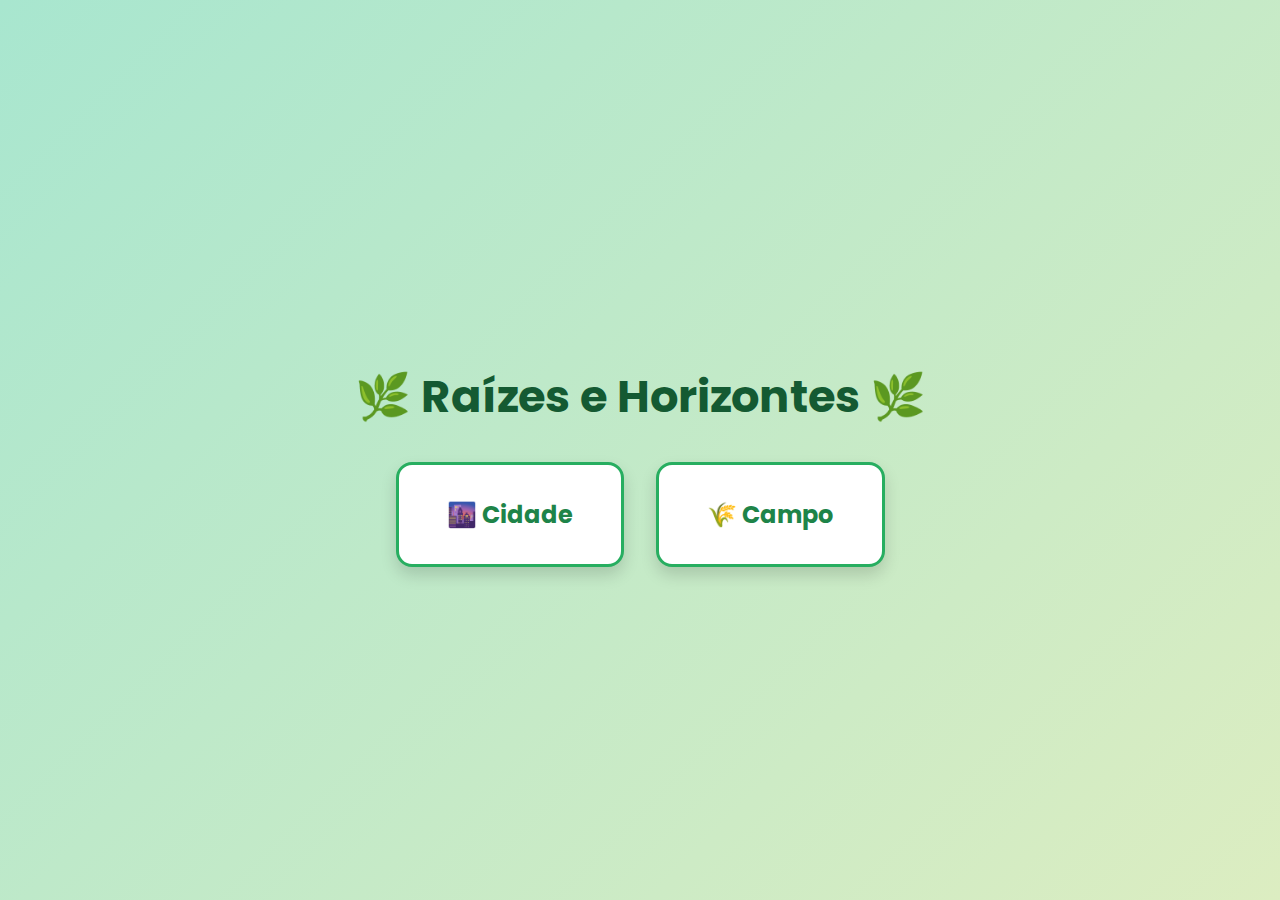
<file: index.html>
<!DOCTYPE html>
<html lang="pt-br">
<head>
  <meta charset="UTF-8" />
  <meta name="viewport" content="width=device-width, initial-scale=1.0" />
  <title>Raízes e Horizontes</title>
  <link href="https://fonts.googleapis.com/css2?family=Poppins:wght@400;700&display=swap" rel="stylesheet" />
  <style>
    body {
      margin: 0;
      padding: 0;
      font-family: 'Poppins', sans-serif;
      background: linear-gradient(135deg, #a8e6cf, #dcedc1);
      height: 100vh;
      display: flex;
      justify-content: center;
      align-items: center;
      flex-direction: column;
      color: #145a32;
    }

    h1 {
      font-size: 2.8rem;
      text-align: center;
      margin-bottom: 2rem;
    }

    .buttons {
      display: flex;
      gap: 2rem;
      flex-wrap: wrap;
      justify-content: center;
    }

    .option {
      background: white;
      border: 3px solid #27ae60;
      border-radius: 16px;
      padding: 2rem 3rem;
      font-size: 1.5rem;
      font-weight: 700;
      color: #1e8449;
      cursor: pointer;
      text-align: center;
      text-decoration: none;
      box-shadow: 0 8px 16px rgba(0, 0, 0, 0.15);
      transition: transform 0.3s ease, background 0.3s ease;
    }

    .option:hover {
      transform: translateY(-5px);
      background: #e8f6f3;
    }

    @media (max-width: 600px) {
      .option {
        padding: 1.5rem 2rem;
        font-size: 1.2rem;
      }
    }
  </style>
</head>
<body>
  <h1>🌿 Raízes e Horizontes 🌿 </h1>
  <div class="buttons">
    <a class="option" href="cidade.html">🌆 Cidade</a>
    <a class="option" href="campo.html">🌾 Campo</a>
  </div>
</body>
</html>
</file>
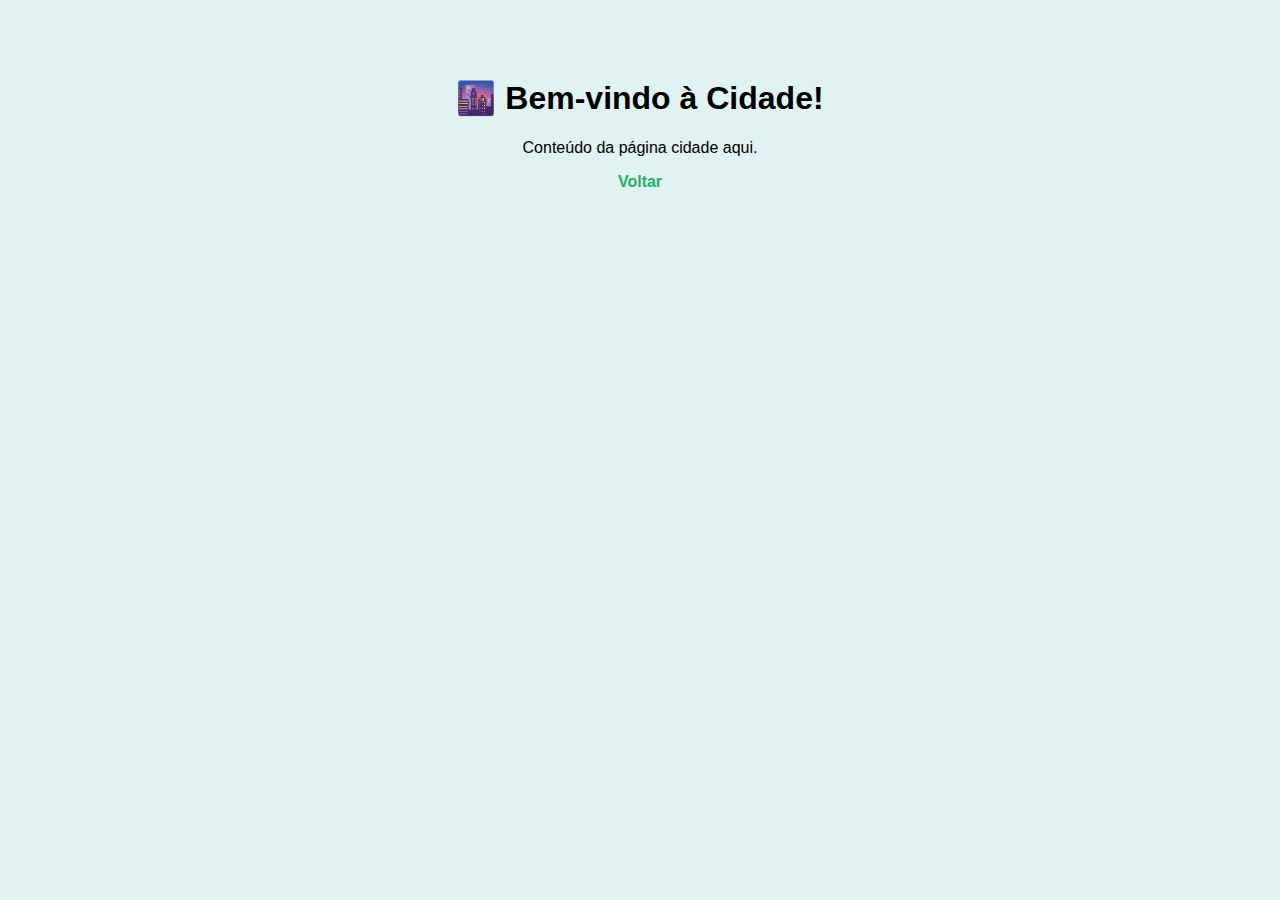
<file: cidade.html>
<!DOCTYPE html>
<html lang="pt-br">
<head>
  <meta charset="UTF-8" />
  <title>Cidade</title>
</head>
<body style="background:#e0f2f1; text-align:center; font-family: Arial, sans-serif; padding: 50px;">
  <h1>🌆 Bem-vindo à Cidade!</h1>
  <p>Conteúdo da página cidade aqui.</p>
  <a href="index.html" style="color:#27ae60; text-decoration:none; font-weight:bold;">Voltar</a>
</body>
</html>
</file>
